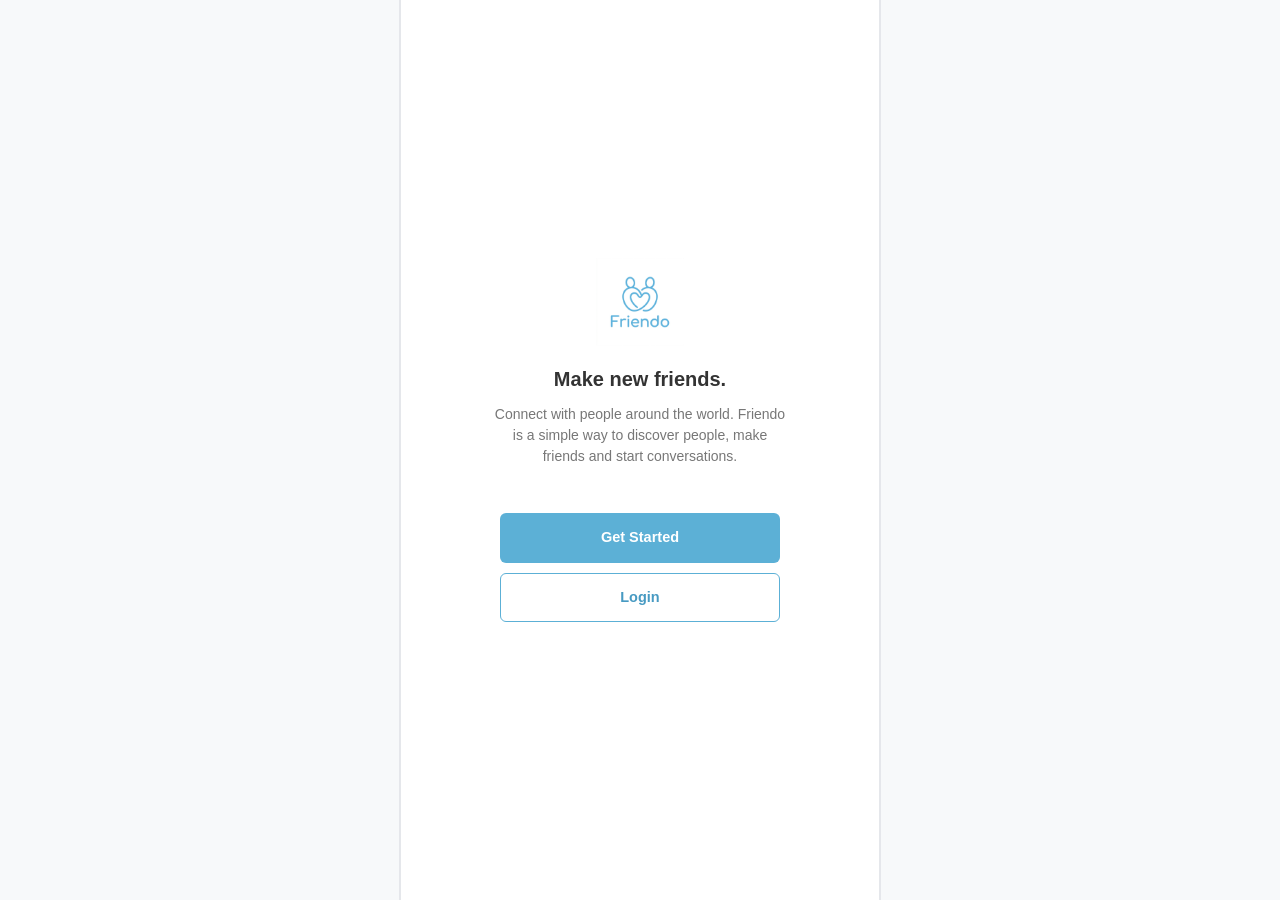
<file: index.html>
<!DOCTYPE html>
<html lang="en">
<head>
<meta charset="UTF-8">
<meta name="viewport" content="width=device-width, initial-scale=1.0">
<title>Friendo — Make new friends</title>
<link rel="stylesheet" href="style.css">
</head>
<body data-page="welcome">
<div class="app">
  <div class="welcome-wrap">
    <img class="logo" src="logo.png" alt="Friendo logo">
    <h1>Make new friends.</h1>
    <p>Connect with people around the world. Friendo is a simple way to discover people, make friends and start conversations.</p>
    <div class="btn-row">
      <a class="btn btn-primary" href="terms.html">Get Started</a>
      <a class="btn btn-secondary" href="people.html">Login</a>
    </div>
  </div>
</div>
<script src="script.js"></script>
</body>
</html>
</file>
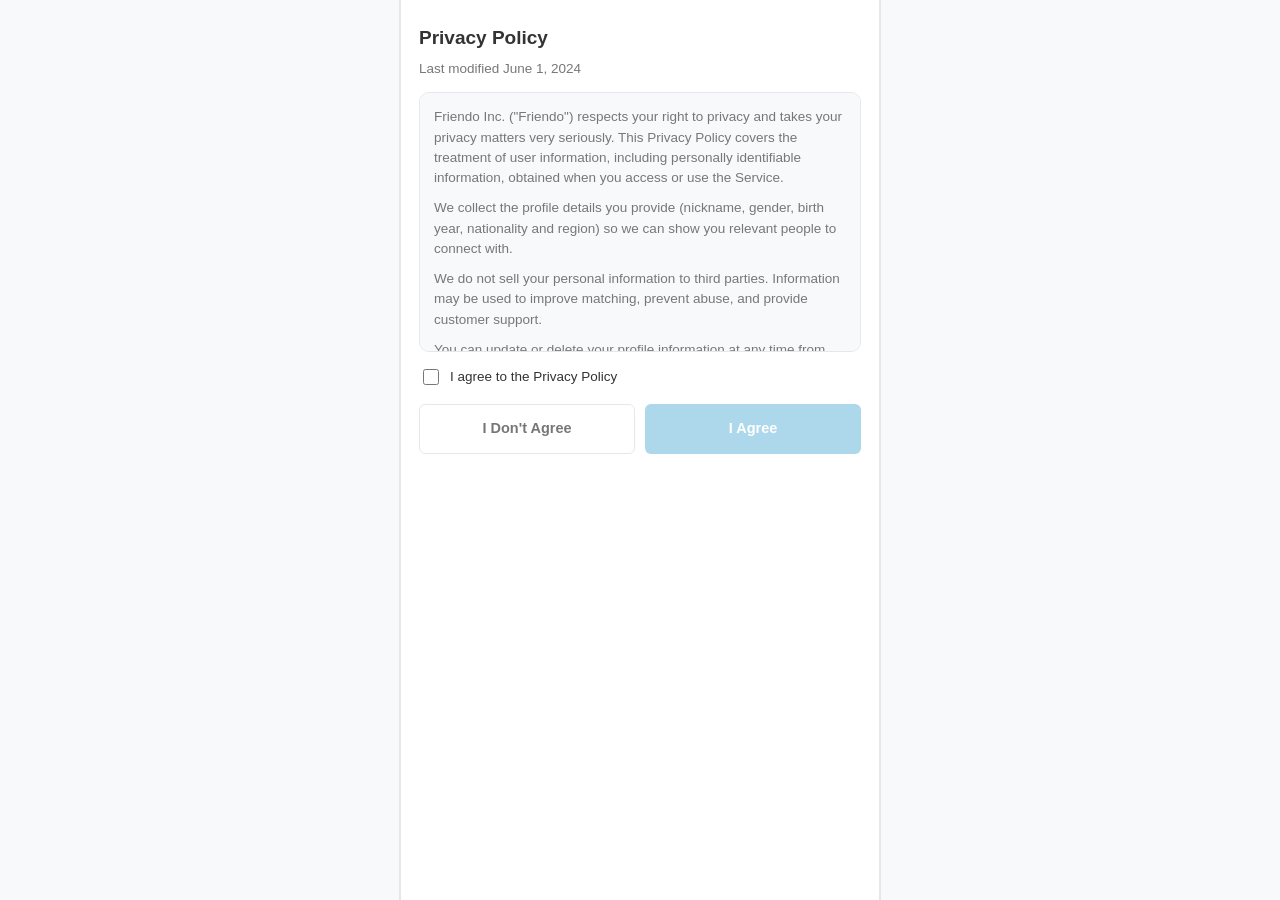
<file: privacy.html>
<!DOCTYPE html>
<html lang="en">
<head>
<meta charset="UTF-8">
<meta name="viewport" content="width=device-width, initial-scale=1.0">
<title>Privacy Policy — Friendo</title>
<link rel="stylesheet" href="style.css">
</head>
<body data-page="privacy">
<div class="app">
  <div class="mobile-topbar">
    <a class="back" href="terms.html">&larr; Back</a>
   
    <span style="width:40px"></span>
  </div>

  <div class="page-content">
    <h1 class="page-title">Privacy Policy</h1>
    <p class="muted" style="margin-top:-10px;">Last modified June 1, 2024</p>
    <div class="scroll-box">
      <p>Friendo Inc. ("Friendo") respects your right to privacy and takes your privacy matters very seriously. This Privacy Policy covers the treatment of user information, including personally identifiable information, obtained when you access or use the Service.</p>
      <p>We collect the profile details you provide (nickname, gender, birth year, nationality and region) so we can show you relevant people to connect with.</p>
      <p>We do not sell your personal information to third parties. Information may be used to improve matching, prevent abuse, and provide customer support.</p>
      <p>You can update or delete your profile information at any time from Settings. Deleting your account permanently removes your profile and conversations.</p>
    </div>

    <label class="checkbox-row">
      <input type="checkbox" id="agreePrivacy" onchange="togglePrivacyBtn(this.checked)">
      I agree to the Privacy Policy
    </label>

    <div class="btn-row">
      <a class="btn btn-outline" href="index.html">I Don't Agree</a>
      <a class="btn btn-primary" id="agreeBtn" href="profile-setup.html">I Agree</a>
    </div>
  </div>
</div>
<script src="script.js"></script>
<script>
  const agreeBtn = document.getElementById('agreeBtn');
  function togglePrivacyBtn(checked) {
    agreeBtn.style.opacity = checked ? '1' : '0.5';
    agreeBtn.style.pointerEvents = checked ? 'auto' : 'none';
  }
  togglePrivacyBtn(false);
</script>
</body>
</html>
</file>
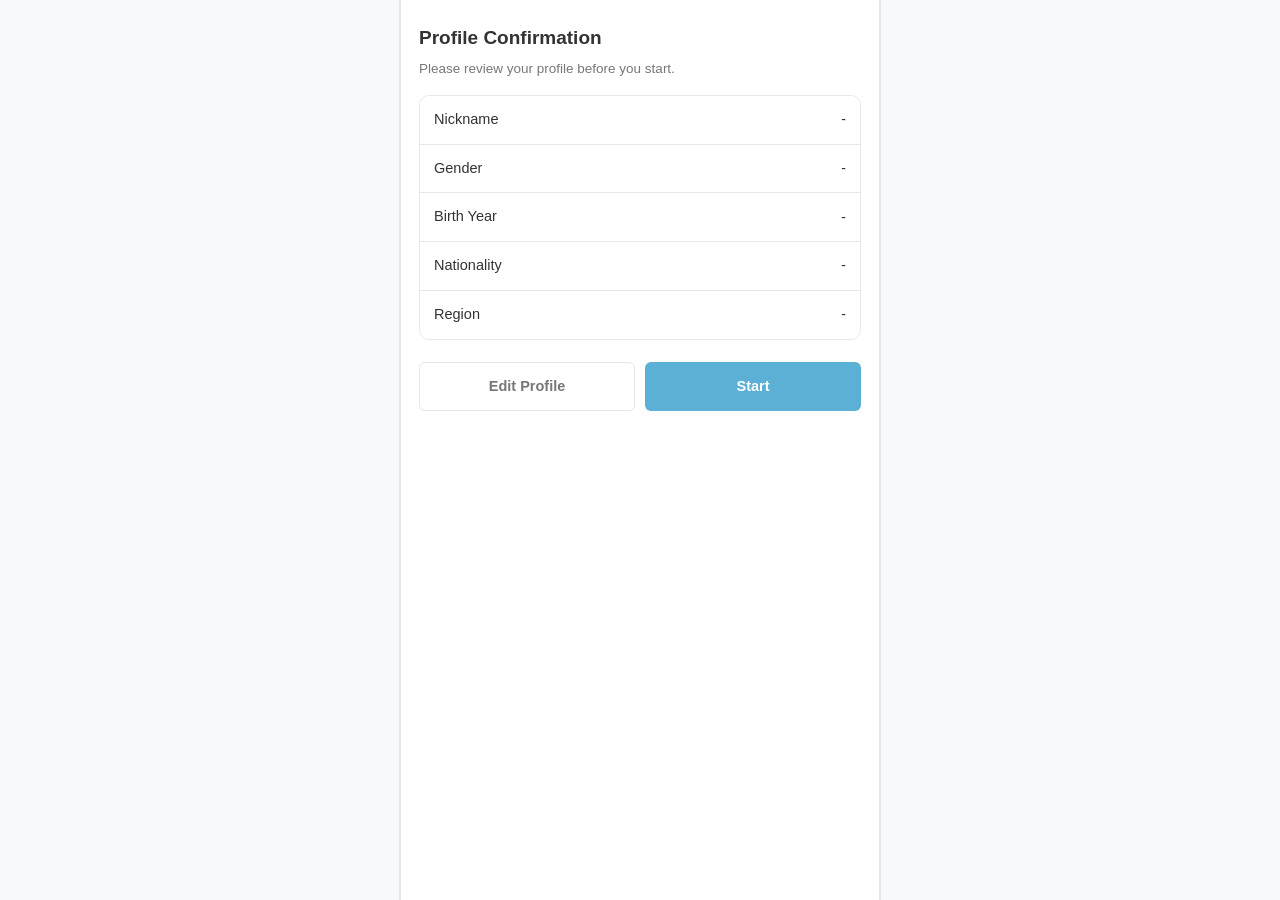
<file: profile-confirm.html>
<!DOCTYPE html>
<html lang="en">
<head>
<meta charset="UTF-8">
<meta name="viewport" content="width=device-width, initial-scale=1.0">
<title>Profile Confirmation — Friendo</title>
<link rel="stylesheet" href="style.css">
</head>
<body data-page="profile-confirm">
<div class="app">
  <div class="mobile-topbar">
    <a class="back" href="profile-setup.html">&larr; Back</a>
    
    <span style="width:40px"></span>
  </div>

  <div class="page-content">
    <h1 class="page-title">Profile Confirmation</h1>
    <p class="muted" style="margin-top:-10px;">Please review your profile before you start.</p>

    <div class="confirm-table row-list" id="confirmTable" style="margin-top:16px;"></div>

    <div class="btn-row" style="margin-top:22px;">
      <a class="btn btn-outline" href="profile-setup.html">Edit Profile</a>
      <a class="btn btn-primary" href="people.html">Start</a>
    </div>
  </div>
</div>
<script src="script.js"></script>
<script>
  const profile = getProfile();
  const rows = [
    ['Nickname', profile.nickname],
    ['Gender', profile.gender],
    ['Birth Year', profile.birthYear],
    ['Nationality', profile.nationality],
    ['Region', profile.region]
  ];
  document.getElementById('confirmTable').innerHTML = rows.map(function (r) {
    return '<div class="row"><span class="row-label">' + r[0] + '</span><span class="row-value">' + (r[1] || '-') + '</span></div>';
  }).join('');
</script>
</body>
</html>
</file>
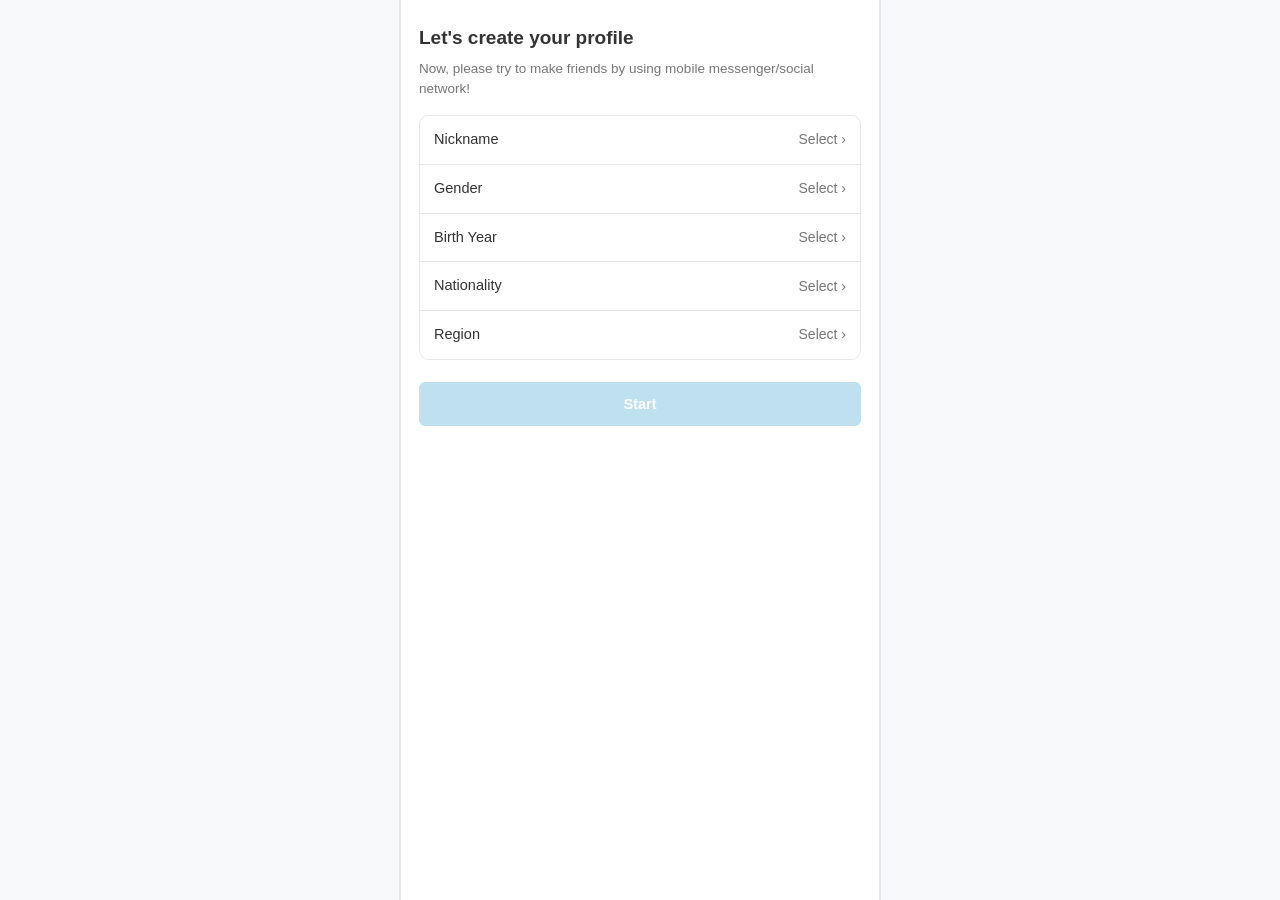
<file: profile-setup.html>
<!DOCTYPE html>
<html lang="en">
<head>
<meta charset="UTF-8">
<meta name="viewport" content="width=device-width, initial-scale=1.0">
<title>Create your profile — Friendo</title>
<link rel="stylesheet" href="style.css">
</head>
<body data-page="profile-setup">
<div class="app">
  <div class="mobile-topbar">
    <a class="back" href="privacy.html">&larr; Back</a>
    
    <span style="width:40px"></span>
  </div>

  <div class="page-content">
    <h1 class="page-title">Let's create your profile</h1>
    <p class="muted" style="margin-top:-10px;">Now, please try to make friends by using mobile messenger/social network!</p>

    <div class="row-list" style="margin-top:16px;">
      <div class="row clickable" onclick="openDialog('nicknameDialog')">
        <span class="row-label">Nickname</span>
        <span class="row-value" id="nicknameValue">Select &rsaquo;</span>
      </div>
      <div class="row clickable" onclick="openDialog('genderDialog')">
        <span class="row-label">Gender</span>
        <span class="row-value" id="genderValue">Select &rsaquo;</span>
      </div>
      <div class="row clickable" onclick="openDialog('birthYearDialog')">
        <span class="row-label">Birth Year</span>
        <span class="row-value" id="birthYearValue">Select &rsaquo;</span>
      </div>
      <div class="row clickable" onclick="openDialog('nationalityDialog')">
        <span class="row-label">Nationality</span>
        <span class="row-value" id="nationalityValue">Select &rsaquo;</span>
      </div>
      <div class="row clickable" onclick="tryOpenRegion()">
        <span class="row-label">Region</span>
        <span class="row-value" id="regionValue">Select &rsaquo;</span>
      </div>
    </div>

    <div class="btn-row" style="margin-top:22px;">
      <button class="btn btn-primary" id="startBtn" onclick="goConfirm()" disabled>Start</button>
    </div>
  </div>
</div>

<!-- Nickname dialog -->
<div class="overlay" id="nicknameDialog">
  <div class="dialog">
    <div class="dialog-header"><h3>Enter Nickname</h3><button class="close" onclick="closeDialog('nicknameDialog')">&times;</button></div>
    <div class="dialog-footer">
      <form method="post" action="">
      <input type="text" id="nicknameInput" placeholder="Your nickname" style="width:100%;padding:11px 12px;border:1px solid var(--border);border-radius:6px;margin-bottom:12px;">
      <button class="btn btn-primary" onclick="setNickname()">Save</button>
      </form>>
    </div>
  </div>
</div>

<!-- Gender dialog -->
<div class="overlay" id="genderDialog">
  <div class="dialog">
    <div class="dialog-header"><h3>Select Gender</h3><button class="close" onclick="closeDialog('genderDialog')">&times;</button></div>
    <div class="dialog-body" id="genderList">
      <label class="option-row"><span>Male</span><input type="radio" name="gender" onclick="setGender('Male')"></label>
      <label class="option-row"><span>Female</span><input type="radio" name="gender" onclick="setGender('Female')"></label>
      <label class="option-row"><span>Other</span><input type="radio" name="gender" onclick="setGender('Other')"></label>
      <label class="option-row"><span>Prefer not to say</span><input type="radio" name="gender" onclick="setGender('Prefer not to say')"></label>
    </div>
  </div>
</div>

<!-- Birth year dialog -->
<div class="overlay" id="birthYearDialog">
  <div class="dialog">
    <div class="dialog-header"><h3>Choose birth year</h3><button class="close" onclick="closeDialog('birthYearDialog')">&times;</button></div>
    <div class="dialog-body" id="birthYearList"></div>
  </div>
</div>

<!-- Nationality dialog -->
<div class="overlay" id="nationalityDialog">
  <div class="dialog">
    <div class="dialog-header"><h3>Select Nationality</h3><button class="close" onclick="closeDialog('nationalityDialog')">&times;</button></div>
    <div class="dialog-search"><input type="text" placeholder="Search nationality" oninput="filterOptionRows(this, '#nationalityList')"></div>
    <div class="dialog-body" id="nationalityList"></div>
  </div>
</div>

<!-- Region dialog -->
<div class="overlay" id="regionDialog">
  <div class="dialog">
    <div class="dialog-header"><h3>Select Region</h3><button class="close" onclick="closeDialog('regionDialog')">&times;</button></div>
    <div class="dialog-search"><input type="text" placeholder="Search region" oninput="filterOptionRows(this, '#regionList')"></div>
    <div class="dialog-body" id="regionList"></div>
  </div>
</div>

<script src="script.js"></script>
<script>
  const profile = getProfile();

  function refreshRows() {
    document.getElementById('nicknameValue').textContent = (profile.nickname || 'Select') + ' \u203a';
    document.getElementById('genderValue').textContent = (profile.gender || 'Select') + ' \u203a';
    document.getElementById('birthYearValue').textContent = (profile.birthYear || 'Select') + ' \u203a';
    document.getElementById('nationalityValue').textContent = (profile.nationality || 'Select') + ' \u203a';
    document.getElementById('regionValue').textContent = (profile.region || 'Select') + ' \u203a';
    const complete = profile.nickname && profile.gender && profile.birthYear && profile.nationality && profile.region;
    document.getElementById('startBtn').disabled = !complete;
  }

  function setNickname() {
    const val = document.getElementById('nicknameInput').value.trim();
    if (!val) return;
    profile.nickname = val;
    saveProfile(profile);
    closeDialog('nicknameDialog');
    refreshRows();
  }

  function setGender(val) {
    profile.gender = val;
    saveProfile(profile);
    closeDialog('genderDialog');
    refreshRows();
  }

  function buildBirthYears() {
    const list = document.getElementById('birthYearList');
    const thisYear = new Date().getFullYear();
    let html = '';
    for (let y = thisYear - 15; y >= thisYear - 80; y--) {
      html += '<label class="option-row" data-label="' + y + '"><span>' + y + '</span><input type="radio" name="byear" onclick="setBirthYear(' + y + ')"></label>';
    }
    list.innerHTML = html;
  }
  function setBirthYear(y) {
    profile.birthYear = String(y);
    saveProfile(profile);
    closeDialog('birthYearDialog');
    refreshRows();
  }

  function buildNationalities() {
    const list = document.getElementById('nationalityList');
    list.innerHTML = COUNTRIES.map(function (c) {
      return '<label class="option-row" data-label="' + c.name + '"><span><span class="flag">' + c.flag + '</span>' + c.name + '</span><input type="radio" name="nat" onclick="setNationality(\'' + c.name + '\')"></label>';
    }).join('');
  }
  function setNationality(name) {
    profile.nationality = name;
    profile.region = ''; // region depends on nationality — reset
    saveProfile(profile);
    closeDialog('nationalityDialog');
    refreshRows();
  }

  function tryOpenRegion() {
    if (!profile.nationality) { openDialog('nationalityDialog'); return; }
    const regions = REGIONS[profile.nationality] || ['Not specified'];
    document.getElementById('regionList').innerHTML = regions.map(function (r) {
      return '<label class="option-row" data-label="' + r + '"><span>' + r + '</span><input type="radio" name="reg" onclick="setRegion(\'' + r + '\')"></label>';
    }).join('');
    openDialog('regionDialog');
  }
  function setRegion(r) {
    profile.region = r;
    saveProfile(profile);
    closeDialog('regionDialog');
    refreshRows();
  }

  function goConfirm() {
    if (document.getElementById('startBtn').disabled) return;
    window.location.href = 'profile-confirm.html';
  }

  buildBirthYears();
  buildNationalities();
  refreshRows();
</script>
</body>
</html>
</file>
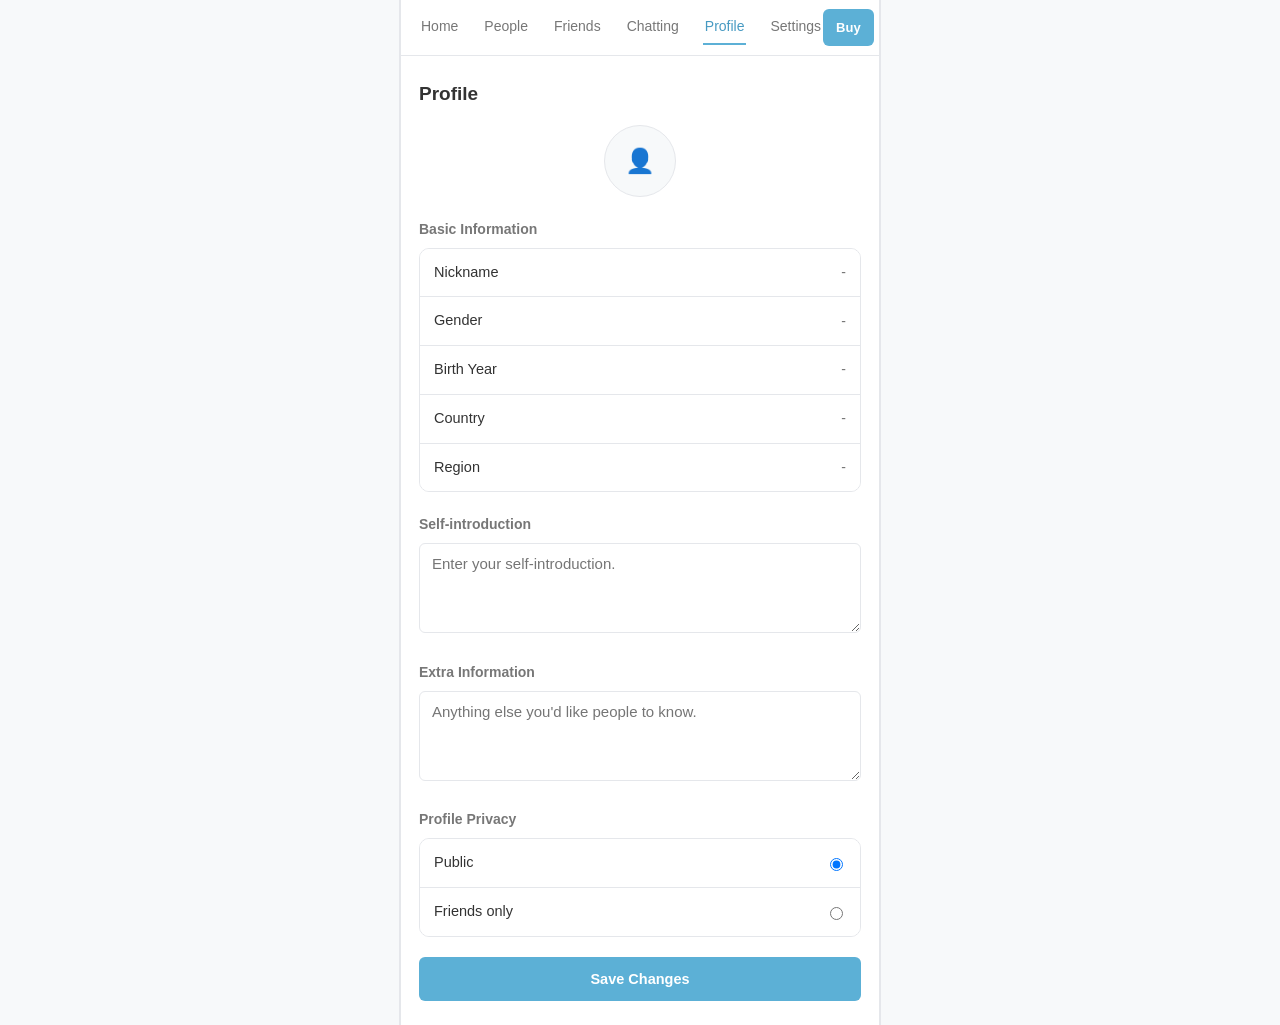
<file: profile.html>
<!DOCTYPE html>
<html lang="en">
<head>
<meta charset="UTF-8">
<meta name="viewport" content="width=device-width, initial-scale=1.0">
<title>Profile — Friendo</title>
<link rel="stylesheet" href="style.css">
</head>
<body data-page="profile">
<div class="app has-desktop-nav">

  <div class="topnav">
    
    <div class="topnav-links">
      <a href="index.html" data-nav="home">Home</a>
      <a href="people.html" data-nav="people">People</a>
      <a href="friends.html" data-nav="friends">Friends</a>
      <a href="chatting.html" data-nav="chatting">Chatting</a>
      <a href="profile.html" data-nav="profile">Profile</a>
      <a href="settings.html" data-nav="settings">Settings</a>
    </div>
    <div class="topnav-right">
      
      <a class="btn btn-primary btn-sm" href="payment.html">Buy</a>
    </div>
  </div>

  <div class="mobile-topbar">

    <a href="payment.html" style="font-size:13px;color:var(--primary-dark);font-weight:600;">Buy</a>
  </div>

  <div class="page-content">
    <h1 class="page-title">Profile</h1>

    <div style="display:flex;flex-direction:column;align-items:center;margin-bottom:8px;">
      <div class="avatar" style="width:72px;height:72px;font-size:24px;">&#128100;</div>
    </div>

    <h2 class="section-title">Basic Information</h2>
    <div class="row-list" id="basicInfo"></div>

    <h2 class="section-title">Self-introduction</h2>
    <div class="field"><textarea id="selfIntro" placeholder="Enter your self-introduction."></textarea></div>

    <h2 class="section-title">Extra Information</h2>
    <div class="field"><textarea id="extraInfo" placeholder="Anything else you'd like people to know."></textarea></div>

    <h2 class="section-title">Profile Privacy</h2>
    <div class="row-list">
      <label class="row clickable"><span class="row-label">Public</span><input type="radio" name="priv" id="privPublic"></label>
      <label class="row clickable"><span class="row-label">Friends only</span><input type="radio" name="priv" id="privFriends"></label>
    </div>

    <div class="btn-row" style="margin-top:20px;">
      <button class="btn btn-primary" onclick="saveAll()">Save Changes</button>
    </div>
  </div>

  <div class="bottomnav">
    <a href="people.html" data-nav="people"><span class="icon">&#128101;</span>People</a>
    <a href="friends.html" data-nav="friends"><span class="icon">&#129309;</span>Friends</a>
    <a href="chatting.html" data-nav="chatting"><span class="icon">&#128172;</span>Chatting</a>
    <a href="profile.html" data-nav="profile"><span class="icon">&#128578;</span>Profile</a>
    <a href="settings.html" data-nav="settings"><span class="icon">&#9881;&#65039;</span>Settings</a>
  </div>
</div>

<script src="script.js"></script>
<script>
  const profile = getProfile();
  document.getElementById('basicInfo').innerHTML =
    '<div class="row"><span class="row-label">Nickname</span><span class="row-value">' + (profile.nickname || '-') + '</span></div>' +
    '<div class="row"><span class="row-label">Gender</span><span class="row-value">' + (profile.gender || '-') + '</span></div>' +
    '<div class="row"><span class="row-label">Birth Year</span><span class="row-value">' + (profile.birthYear || '-') + '</span></div>' +
    '<div class="row"><span class="row-label">Country</span><span class="row-value">' + (profile.nationality || '-') + '</span></div>' +
    '<div class="row"><span class="row-label">Region</span><span class="row-value">' + (profile.region || '-') + '</span></div>';

  document.getElementById('selfIntro').value = profile.selfIntroduction || '';
  document.getElementById('extraInfo').value = profile.extraInformation || '';
  document.getElementById('privPublic').checked = (profile.privacy || 'Public') === 'Public';
  document.getElementById('privFriends').checked = profile.privacy === 'Friends only';

  function saveAll() {
    profile.selfIntroduction = document.getElementById('selfIntro').value;
    profile.extraInformation = document.getElementById('extraInfo').value;
    profile.privacy = document.getElementById('privFriends').checked ? 'Friends only' : 'Public';
    saveProfile(profile);
  }
</script>
</body>
</html>
</file>
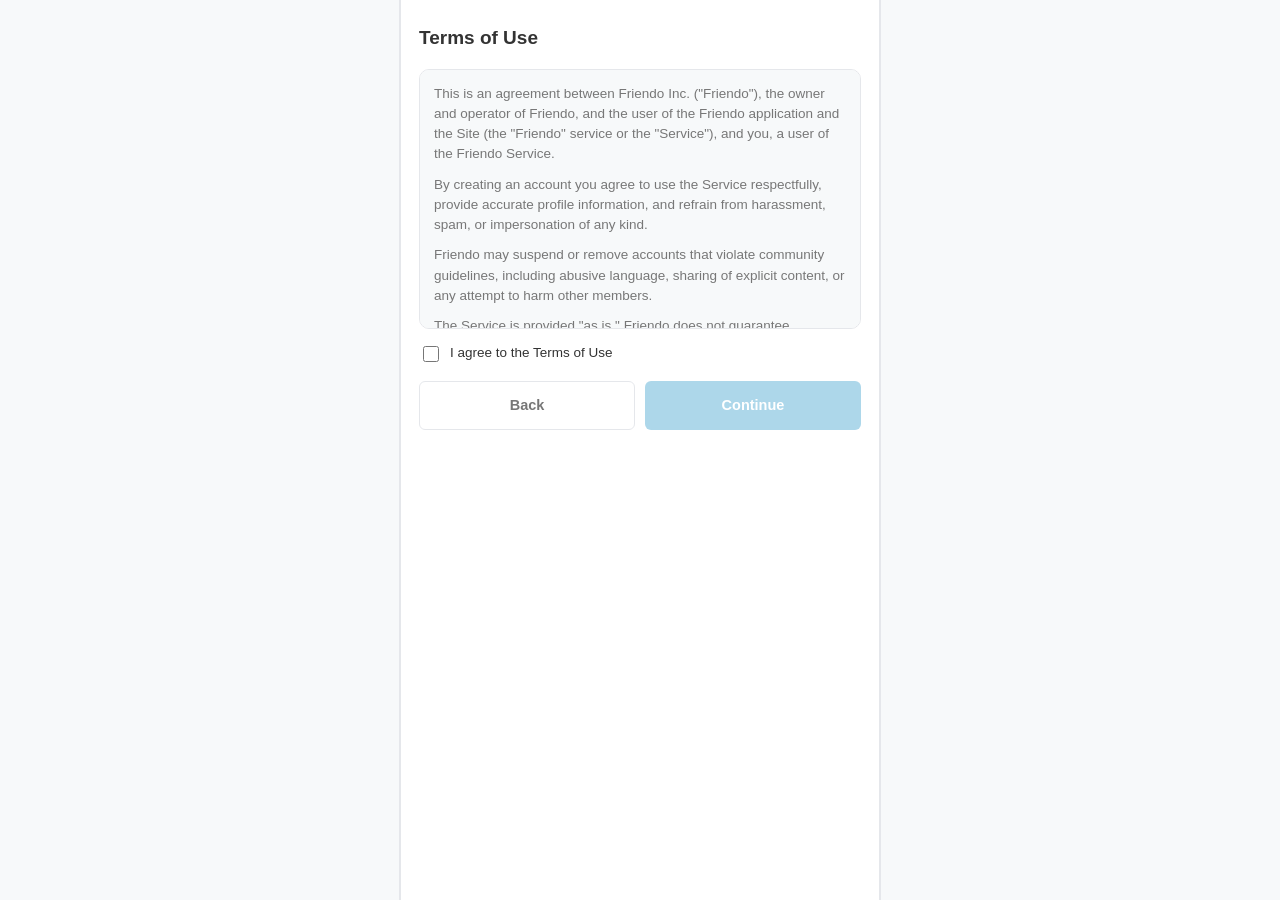
<file: terms.html>
<!DOCTYPE html>
<html lang="en">
<head>
<meta charset="UTF-8">
<meta name="viewport" content="width=device-width, initial-scale=1.0">
<title>Terms of Use — Friendo</title>
<link rel="stylesheet" href="style.css">
</head>
<body data-page="terms">
<div class="app">
  <div class="mobile-topbar">
    <a class="back" href="index.html">&larr; Back</a>
    
    <span style="width:40px"></span>
  </div>

  <div class="page-content">
    <h1 class="page-title">Terms of Use</h1>
    <div class="scroll-box">
      <p>This is an agreement between Friendo Inc. ("Friendo"), the owner and operator of Friendo, and the user of the Friendo application and the Site (the "Friendo" service or the "Service"), and you, a user of the Friendo Service.</p>
      <p>By creating an account you agree to use the Service respectfully, provide accurate profile information, and refrain from harassment, spam, or impersonation of any kind.</p>
      <p>Friendo may suspend or remove accounts that violate community guidelines, including abusive language, sharing of explicit content, or any attempt to harm other members.</p>
      <p>The Service is provided "as is." Friendo does not guarantee uninterrupted availability and may update these Terms from time to time. Continued use of the Service after changes means you accept the updated Terms.</p>
      <p>You must be old enough to legally use social applications in your country to create a Friendo account.</p>
    </div>

    <label class="checkbox-row">
      <input type="checkbox" id="agreeTerms" onchange="document.getElementById('continueBtn').disabled = !this.checked;">
      I agree to the Terms of Use
    </label>

    <div class="btn-row">
      <a class="btn btn-outline" href="index.html">Back</a>
      <a class="btn btn-primary" id="continueBtn" href="privacy.html" style="pointer-events:auto;" onclick="return !this.hasAttribute('disabled')">Continue</a>
    </div>
  </div>
</div>
<script src="script.js"></script>
<script>
  // keep the Continue button disabled (as a link, use disabled-style + guard) until checkbox is checked
  const continueBtn = document.getElementById('continueBtn');
  continueBtn.setAttribute('disabled', 'true');
  continueBtn.classList.add('btn-primary');
  continueBtn.style.opacity = '0.5';
  continueBtn.style.pointerEvents = 'none';
  document.getElementById('agreeTerms').addEventListener('change', function () {
    if (this.checked) {
      continueBtn.removeAttribute('disabled');
      continueBtn.style.opacity = '1';
      continueBtn.style.pointerEvents = 'auto';
    } else {
      continueBtn.setAttribute('disabled', 'true');
      continueBtn.style.opacity = '0.5';
      continueBtn.style.pointerEvents = 'none';
    }
  });
</script>
</body>
</html>
</file>
<file: style.css>
/* ===========================================================
   FRIENDO — shared stylesheet
   Simple, clean, Fapp-style UX. No animation, no gradients.
   =========================================================== */

:root {
  --primary: #5CB0D6;
  --primary-dark: #479ac2;
  --bg: #FFFFFF;
  --bg-soft: #F7F9FA;
  --border: #E5E7EB;
  --text: #333333;
  --text-soft: #777777;
  --danger: #E25555;
  --success: #4CAF50;
  --radius-sm: 6px;
  --radius-md: 10px;
  --max-width: 480px;
  --nav-height: 56px;
  --bottom-nav-height: 62px;
}

* { box-sizing: border-box; }

html, body {
  margin: 0;
  padding: 0;
  background: var(--bg-soft);
  color: var(--text);
  font-family: -apple-system, BlinkMacSystemFont, "Segoe UI", Roboto, Helvetica, Arial, sans-serif;
  font-size: 15px;
  line-height: 1.5;
}

a { color: inherit; text-decoration: none; }

img { max-width: 100%; display: block; }

button, input, select, textarea { font-family: inherit; font-size: inherit; }

/* ---------- App shell ---------- */

.app {
  max-width: var(--max-width);
  margin: 0 auto;
  min-height: 100vh;
  background: var(--bg);
  border-left: 1px solid var(--border);
  border-right: 1px solid var(--border);
  display: flex;
  flex-direction: column;
}

.page-content {
  flex: 1;
  padding: 20px 18px calc(var(--bottom-nav-height) + 20px) 18px;
}

.app.has-desktop-nav .page-content {
  padding-bottom: 24px;
}

/* ---------- Top navbar (desktop) ---------- */

.topnav {
  display: none;
  align-items: center;
  justify-content: space-between;
  height: var(--nav-height);
  padding: 0 18px;
  background: var(--bg);
  border-bottom: 1px solid var(--border);
  position: sticky;
  top: 0;
  z-index: 20;
}

.topnav .brand { display: flex; align-items: center; gap: 8px; }
.topnav .brand img { width: 26px; height: 26px; }
.topnav .brand span { font-weight: 700; font-size: 16px; color: var(--primary-dark); }

.topnav-links { display: flex; align-items: center; gap: 22px; }
.topnav-links a { color: var(--text-soft); font-size: 14px; padding: 6px 2px; border-bottom: 2px solid transparent; }
.topnav-links a.active { color: var(--primary-dark); border-bottom: 2px solid var(--primary); }

.topnav-right { display: flex; align-items: center; gap: 14px; }
.topnav-right a.support { color: var(--text-soft); font-size: 14px; }

/* ---------- Simple mobile top bar ---------- */

.mobile-topbar {
  display: flex;
  align-items: center;
  justify-content: space-between;
  height: var(--nav-height);
  padding: 0 16px;
  background: var(--bg);
  border-bottom: 1px solid var(--border);
  position: sticky;
  top: 0;
  z-index: 20;
}
.mobile-topbar .brand { display: flex; align-items: center; gap: 8px; }
.mobile-topbar .brand img { width: 24px; height: 24px; }
.mobile-topbar .brand span { font-weight: 700; font-size: 15px; color: var(--primary-dark); }
.mobile-topbar .back { color: var(--text-soft); font-size: 14px; }

/* ---------- Bottom navigation (mobile) ---------- */

.bottomnav {
  position: fixed;
  bottom: 0;
  left: 50%;
  transform: translateX(-50%);
  width: 100%;
  max-width: var(--max-width);
  height: var(--bottom-nav-height);
  background: var(--bg);
  border-top: 1px solid var(--border);
  display: flex;
  z-index: 30;
}
.bottomnav a {
  flex: 1;
  display: flex;
  flex-direction: column;
  align-items: center;
  justify-content: center;
  gap: 3px;
  font-size: 11px;
  color: var(--text-soft);
}
.bottomnav a .icon { font-size: 18px; line-height: 1; }
.bottomnav a.active { color: var(--primary); }

/* ---------- Typography helpers ---------- */

h1.page-title { font-size: 19px; margin: 4px 0 16px 0; color: var(--text); }
h2.section-title { font-size: 14px; color: var(--text-soft); margin: 22px 0 8px 0; }
p.muted { color: var(--text-soft); font-size: 13.5px; }

/* ---------- Rows (Fapp style) ---------- */

.row-list { border: 1px solid var(--border); border-radius: var(--radius-md); overflow: hidden; background: var(--bg); }
.row {
  display: flex;
  align-items: center;
  justify-content: space-between;
  padding: 13px 14px;
  border-bottom: 1px solid var(--border);
  background: var(--bg);
}
.row:last-child { border-bottom: none; }
.row .row-label { color: var(--text); font-size: 14.5px; }
.row .row-value { color: var(--text-soft); font-size: 14px; display: flex; align-items: center; gap: 6px; }
a.row, button.row { width: 100%; text-align: left; border: none; cursor: pointer; }
.row.clickable { cursor: pointer; }
.row.danger .row-label { color: var(--danger); }

/* ---------- Buttons ---------- */

.btn {
  display: inline-flex;
  align-items: center;
  justify-content: center;
  width: 100%;
  padding: 13px 16px;
  border-radius: var(--radius-sm);
  border: 1px solid transparent;
  font-size: 14.5px;
  font-weight: 600;
  cursor: pointer;
}
.btn-primary { background: var(--primary); color: #fff; }
.btn-primary:disabled { background: #BFE0EE; color: #fff; cursor: not-allowed; }
.btn-secondary { background: #fff; color: var(--primary-dark); border: 1px solid var(--primary); }
.btn-outline { background: #fff; color: var(--text-soft); border: 1px solid var(--border); }
.btn-danger { background: #fff; color: var(--danger); border: 1px solid var(--danger); }
.btn-sm { padding: 8px 12px; font-size: 13px; width: auto; }

.btn-row { display: flex; gap: 10px; margin-top: 16px; }
.btn-row .btn { flex: 1; }

/* ---------- Forms ---------- */

.field { margin-bottom: 14px; }
.field label { display: block; font-size: 13px; color: var(--text-soft); margin-bottom: 6px; }
.field input[type="text"],
.field input[type="email"],
.field textarea {
  width: 100%;
  padding: 11px 12px;
  border: 1px solid var(--border);
  border-radius: var(--radius-sm);
  background: #fff;
  color: var(--text);
}
.field textarea { resize: vertical; min-height: 90px; }

.checkbox-row { display: flex; align-items: center; gap: 8px; margin: 14px 0; font-size: 13.5px; color: var(--text); }
.checkbox-row input { width: 16px; height: 16px; }

/* ---------- Scrollable bordered content (Terms / Privacy) ---------- */

.scroll-box {
  border: 1px solid var(--border);
  border-radius: var(--radius-md);
  background: var(--bg-soft);
  padding: 14px;
  height: 260px;
  overflow-y: auto;
  font-size: 13.5px;
  color: var(--text-soft);
}
.scroll-box p { margin: 0 0 10px 0; }
.scroll-box p:last-child { margin-bottom: 0; }

/* ---------- Modal / dialog ---------- */

.overlay {
  display: none;
  position: fixed;
  inset: 0;
  background: rgba(20, 24, 28, 0.35);
  z-index: 50;
  align-items: flex-end;
  justify-content: center;
}
.overlay.open { display: flex; }
.dialog {
  width: 100%;
  max-width: var(--max-width);
  max-height: 78vh;
  background: #fff;
  border-radius: var(--radius-md) var(--radius-md) 0 0;
  box-shadow: 0 -2px 10px rgba(0,0,0,0.08);
  display: flex;
  flex-direction: column;
}
.dialog-header {
  padding: 14px 16px;
  border-bottom: 1px solid var(--border);
  display: flex;
  align-items: center;
  justify-content: space-between;
}
.dialog-header h3 { margin: 0; font-size: 15px; }
.dialog-header .close { color: var(--text-soft); cursor: pointer; font-size: 18px; background: none; border: none; }
.dialog-search { padding: 10px 16px; border-bottom: 1px solid var(--border); }
.dialog-search input {
  width: 100%;
  padding: 9px 12px;
  border: 1px solid var(--border);
  border-radius: var(--radius-sm);
  background: var(--bg-soft);
}
.dialog-body { padding: 6px 0; overflow-y: auto; }
.option-row {
  display: flex;
  align-items: center;
  justify-content: space-between;
  padding: 12px 16px;
  border-bottom: 1px solid var(--border);
  cursor: pointer;
  background: #fff;
}
.option-row:last-child { border-bottom: none; }
.option-row .flag { margin-right: 8px; }
.option-row input[type="radio"] { width: 16px; height: 16px; }
.dialog-footer { padding: 12px 16px; border-top: 1px solid var(--border); }

/* small centered confirm dialog (e.g. exit / delete confirm) */
.overlay.center { align-items: center; }
.dialog.confirm { border-radius: var(--radius-md); max-width: 320px; padding: 20px 18px; text-align: center; }
.dialog.confirm p { font-size: 13.5px; color: var(--text-soft); margin: 6px 0 16px 0; }

/* ---------- Lists (People / Friends / Chatting) ---------- */

.list { border-top: 1px solid var(--border); }
.list-row {
  display: flex;
  align-items: center;
  gap: 12px;
  padding: 12px 2px;
  border-bottom: 1px solid var(--border);
  cursor: pointer;
}
.avatar {
  width: 42px;
  height: 42px;
  border-radius: 50%;
  background: var(--bg-soft);
  border: 1px solid var(--border);
  display: flex;
  align-items: center;
  justify-content: center;
  font-size: 15px;
  color: var(--text-soft);
  flex-shrink: 0;
}
.list-row .info { flex: 1; min-width: 0; }
.list-row .name { font-size: 14.5px; color: var(--text); }
.list-row .sub { font-size: 12.5px; color: var(--text-soft); }
.list-row .time { font-size: 12px; color: var(--text-soft); white-space: nowrap; }

.tabs { display: flex; gap: 8px; margin-bottom: 14px; }
.tab {
  padding: 7px 14px;
  border-radius: 999px;
  border: 1px solid var(--border);
  color: var(--text-soft);
  font-size: 13px;
  cursor: pointer;
  background: #fff;
}
.tab.active { background: var(--primary); color: #fff; border-color: var(--primary); }

.empty-state { text-align: center; padding: 50px 20px; }
.empty-state .emoji { font-size: 30px; margin-bottom: 10px; }
.empty-state p { color: var(--text-soft); font-size: 13.5px; margin: 0 0 18px 0; }

/* ---------- Welcome page ---------- */

.welcome-wrap {
  display: flex;
  flex-direction: column;
  align-items: center;
  justify-content: center;
  text-align: center;
  min-height: calc(100vh - 20px);
  padding: 40px 26px;
}
.welcome-wrap img.logo { width: 88px; height: 88px; margin-bottom: 18px; }
.welcome-wrap h1 { font-size: 20px; margin: 0 0 10px 0; }
.welcome-wrap p { color: var(--text-soft); font-size: 14px; max-width: 300px; margin: 0 0 30px 0; }
.welcome-wrap .btn-row { width: 100%; max-width: 280px; flex-direction: column; }

/* ---------- Profile confirmation table ---------- */

.confirm-table { border: 1px solid var(--border); border-radius: var(--radius-md); overflow: hidden; }
.confirm-table .row .row-value { color: var(--text); font-weight: 500; }

/* ---------- Toggle switch ---------- */

.switch { position: relative; width: 40px; height: 22px; flex-shrink: 0; }
.switch input { opacity: 0; width: 0; height: 0; }
.switch .slider {
  position: absolute; inset: 0; background: var(--border); border-radius: 22px; cursor: pointer;
}
.switch .slider::before {
  content: ""; position: absolute; width: 18px; height: 18px; left: 2px; top: 2px;
  background: #fff; border-radius: 50%; box-shadow: 0 1px 2px rgba(0,0,0,0.2);
}
.switch input:checked + .slider { background: var(--success); }
.switch input:checked + .slider::before { left: 20px; }

/* ---------- Payment / subscription ---------- */

.plan-card {
  border: 1px solid var(--border);
  border-radius: var(--radius-md);
  padding: 18px;
  margin-bottom: 14px;
  background: var(--bg);
}
.plan-card .plan-name { font-size: 14px; color: var(--text-soft); margin-bottom: 4px; }
.plan-card .plan-price { font-size: 24px; font-weight: 700; color: var(--text); }
.plan-card .plan-price span { font-size: 13px; font-weight: 400; color: var(--text-soft); }
.plan-card ul { margin: 12px 0 0 0; padding-left: 18px; color: var(--text-soft); font-size: 13.5px; }
.plan-card ul li { margin-bottom: 5px; }

.store-badge {
  display: flex;
  align-items: center;
  gap: 10px;
  border: 1px solid var(--border);
  border-radius: var(--radius-sm);
  padding: 10px 14px;
  margin-top: 10px;
  background: #fff;
}
.store-badge .store-icon { font-size: 20px; }
.store-badge .store-text { font-size: 11px; color: var(--text-soft); line-height: 1.3; }
.store-badge .store-text strong { display: block; font-size: 13.5px; color: var(--text); }

/* ---------- Footer (used on a few pages) ---------- */

.foot {
  margin-top: 26px;
  padding-top: 16px;
  border-top: 1px solid var(--border);
  display: flex;
  align-items: center;
  gap: 8px;
}
.foot img { width: 18px; height: 18px; }
.foot span { font-size: 12px; color: var(--text-soft); }

/* ---------- Responsive ---------- */

@media (min-width: 769px) {
  :root { --max-width: 480px; }
  body { background: var(--bg-soft); }
  .app { border-left: 1px solid var(--border); border-right: 1px solid var(--border); box-shadow: 0 0 0 1px var(--border); }
  .topnav { display: flex; }
  .mobile-topbar { display: none; }
  .bottomnav { display: none; }
  .app.has-desktop-nav .page-content { padding-bottom: 24px; }
}

@media (max-width: 768px) {
  .topnav { display: none; }
}
</file>
